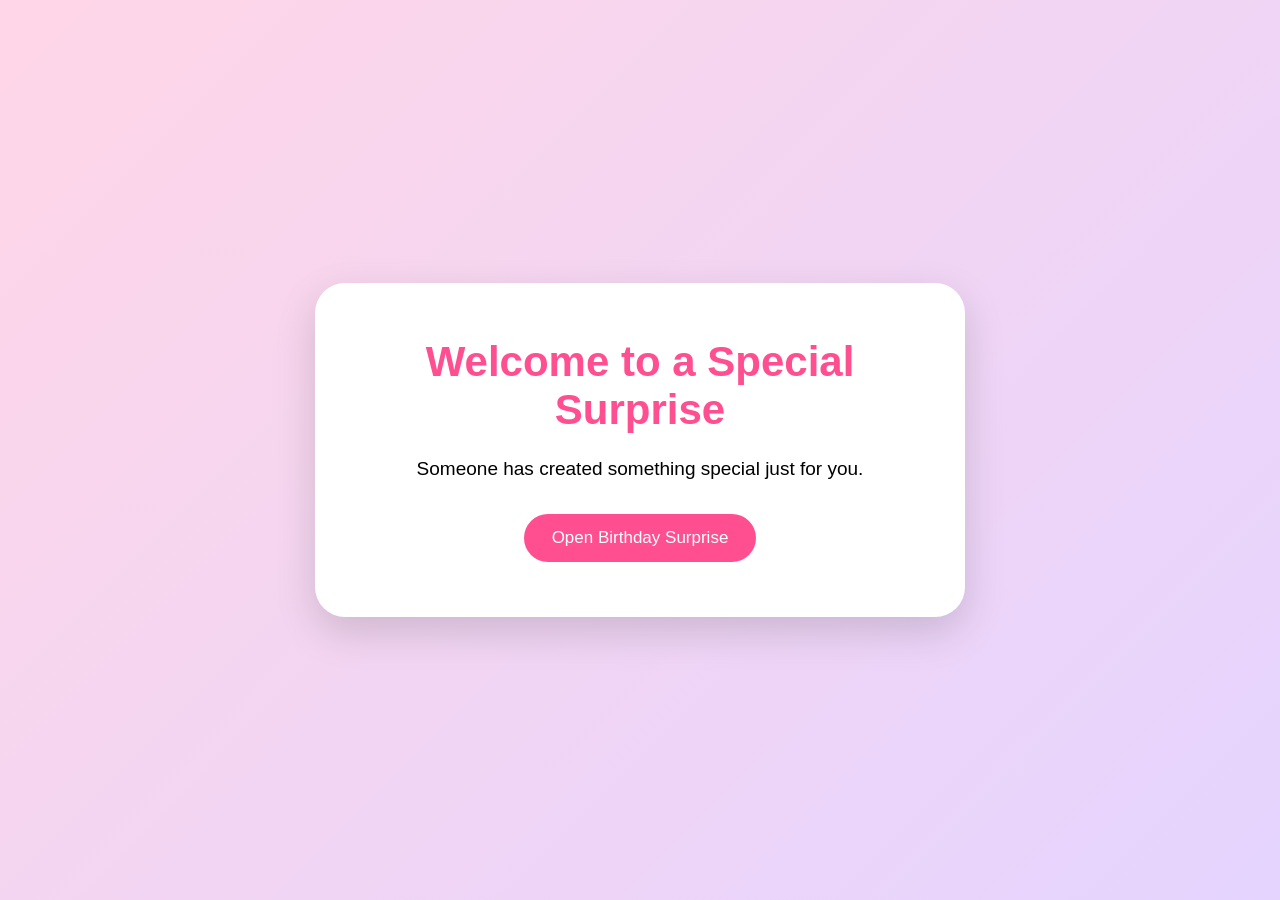
<file: index.html>
<!DOCTYPE html>
<html lang="en">
<head>
    <meta charset="UTF-8">
    <meta name="viewport" content="width=device-width, initial-scale=1.0">
    <title>Birthday Surprise</title>
    <link rel="stylesheet" href="style.css">
</head>

<body>

    <div class="home-page">

        <div class="home-content">

            <h1>Welcome to a Special Surprise</h1>

            <p>
                Someone has created something special just for you.
            </p>

            <a href="birthday.html" class="main-button">
                Open Birthday Surprise
            </a>

        </div>

    </div>

</body>
</html>
</file>
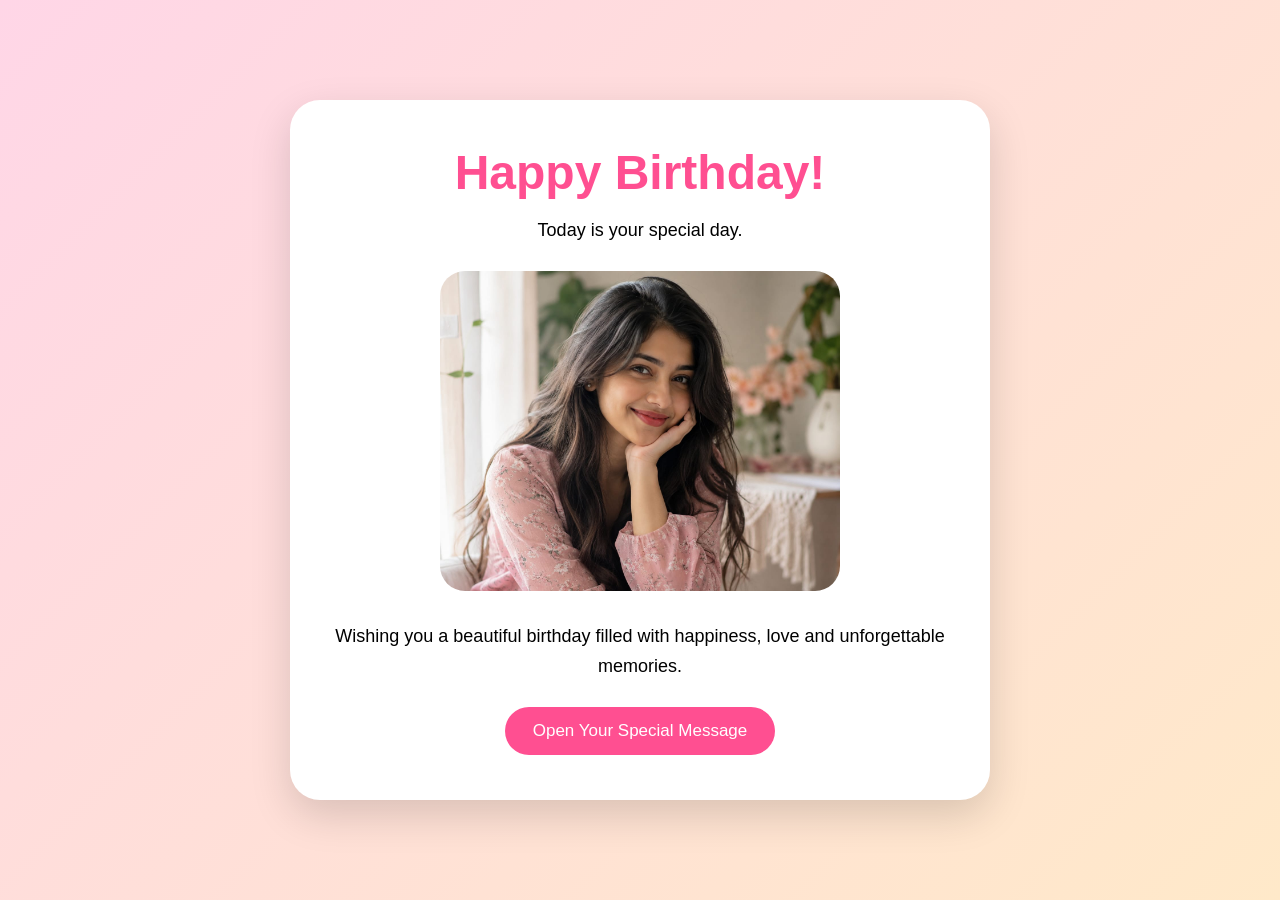
<file: birthday.html>
<!DOCTYPE html>
<html lang="en">
<head>
    <meta charset="UTF-8">
    <meta name="viewport" content="width=device-width, initial-scale=1.0">
    <title>Happy Birthday</title>
    <link rel="stylesheet" href="style.css">
</head>

<body>

    <div class="birthday-page">

        <div class="birthday-content">

            <h1>Happy Birthday!</h1>

            <p class="special-text">
                Today is your special day.
            </p>

            <div class="photo-container">
                <img src="photo-1.jpeg" alt="Birthday Photo">
            </div>

            <p>
                Wishing you a beautiful birthday filled with
                happiness, love and unforgettable memories.
            </p>

            <a href="message.html" class="main-button">
                Open Your Special Message
            </a>

        </div>

    </div>

</body>
</html>
</file>
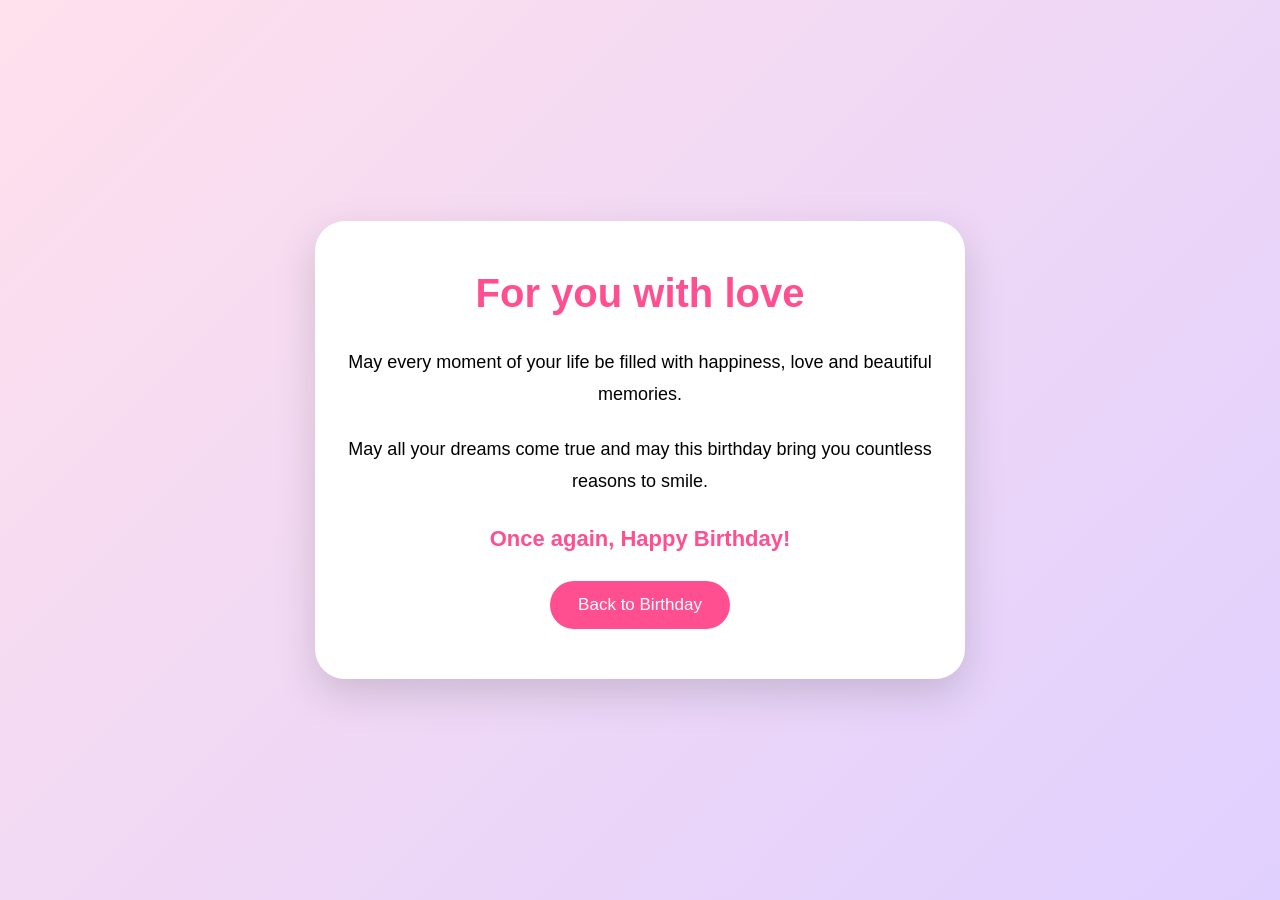
<file: message.html>
<!DOCTYPE html>
<html lang="en">
<head>
    <meta charset="UTF-8">
    <meta name="viewport" content="width=device-width, initial-scale=1.0">
    <title>Special Message</title>
    <link rel="stylesheet" href="style.css">
</head>

<body>

    <div class="message-page">

        <div class="message-content">

            <h1>For you with love</h1>

            <p>
                May every moment of your life be filled with
                happiness, love and beautiful memories.
            </p>

            <p>
                May all your dreams come true and may this
                birthday bring you countless reasons to smile.
            </p>

            <p class="last-message">
                Once again, Happy Birthday!
            </p>

            <a href="birthday.html" class="back-button">
                Back to Birthday
            </a>

        </div>

    </div>

</body>
</html>
</file>
<file: style.css>
* {
    margin: 0;
    padding: 0;
    box-sizing: border-box;
}

body {
    font-family: Arial, sans-serif;
}

/* HOME PAGE */

.home-page {
    min-height: 100vh;

    display: flex;
    justify-content: center;
    align-items: center;

    text-align: center;

    background: linear-gradient(
        135deg,
        #ffd6e7,
        #e5d4ff
    );

    padding: 20px;
}

.home-content {
    width: 100%;
    max-width: 650px;

    background: white;

    padding: 55px 30px;

    border-radius: 30px;

    box-shadow: 0 15px 40px rgba(0, 0, 0, 0.15);
}

.home-content h1 {
    font-size: 42px;
    color: #ff4f91;
    margin-bottom: 20px;
}

.home-content p {
    font-size: 19px;
    line-height: 1.6;
    margin-bottom: 30px;
}


/* BIRTHDAY PAGE */

.birthday-page {
    min-height: 100vh;

    display: flex;
    justify-content: center;
    align-items: center;

    text-align: center;

    background: linear-gradient(
        135deg,
        #ffd6e7,
        #ffe9c9
    );

    padding: 30px 20px;
}

.birthday-content {
    width: 100%;
    max-width: 700px;

    background: white;

    padding: 45px 30px;

    border-radius: 30px;

    box-shadow: 0 15px 40px rgba(0, 0, 0, 0.15);
}

.birthday-content h1 {
    font-size: 48px;
    color: #ff4f91;
    margin-bottom: 15px;
}

.special-text {
    font-size: 21px;
    margin-bottom: 30px;
}

.photo-container {
    margin-bottom: 30px;
}

.photo-container img {
    width: 100%;
    max-width: 400px;

    height: auto;

    display: block;
    margin: auto;

    border-radius: 25px;
}

.birthday-content p {
    font-size: 18px;
    line-height: 1.7;
    margin-bottom: 25px;
}


/* MESSAGE PAGE */

.message-page {
    min-height: 100vh;

    display: flex;
    justify-content: center;
    align-items: center;

    text-align: center;

    background: linear-gradient(
        135deg,
        #ffe0ec,
        #e0d0ff
    );

    padding: 30px 20px;
}

.message-content {
    width: 100%;
    max-width: 650px;

    background: white;

    padding: 50px 30px;

    border-radius: 30px;

    box-shadow: 0 15px 40px rgba(0, 0, 0, 0.15);
}

.message-content h1 {
    font-size: 40px;
    color: #ff4f91;
    margin-bottom: 30px;
}

.message-content p {
    font-size: 18px;
    line-height: 1.8;
    margin-bottom: 22px;
}

.last-message {
    font-size: 22px !important;
    font-weight: bold;
    color: #ff4f91;
}


/* BUTTONS */

.main-button,
.back-button {
    display: inline-block;

    padding: 14px 28px;

    background: #ff4f91;

    color: white;

    text-decoration: none;

    border-radius: 30px;

    font-size: 17px;

    transition: 0.3s;
}

.main-button:hover,
.back-button:hover {
    transform: scale(1.05);
}


/* MOBILE */

@media (max-width: 600px) {

    .home-content {
        padding: 40px 20px;
    }

    .home-content h1 {
        font-size: 32px;
    }

    .home-content p {
        font-size: 17px;
    }

    .birthday-content,
    .message-content {
        padding: 35px 20px;
    }

    .birthday-content h1 {
        font-size: 36px;
    }

    .message-content h1 {
        font-size: 32px;
    }

    .birthday-content p,
    .message-content p {
        font-size: 16px;
    }

}
</file>
